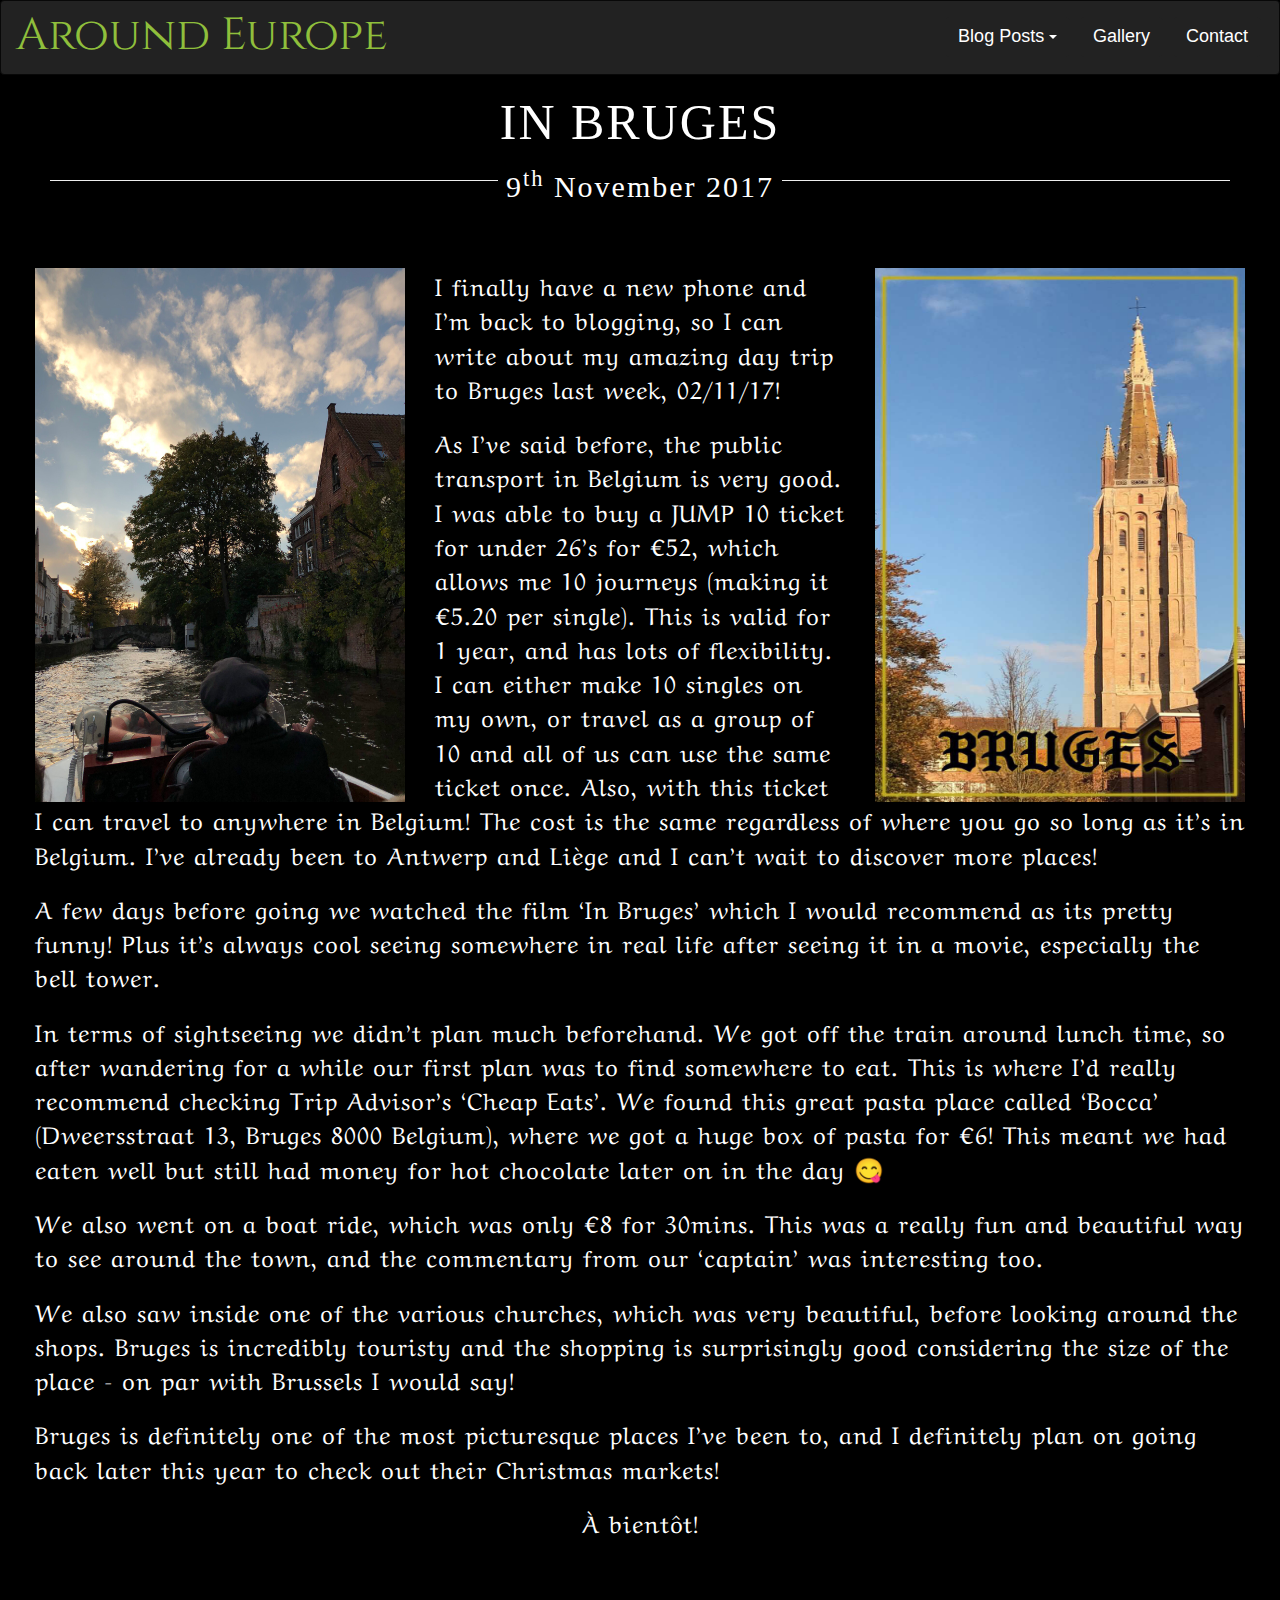
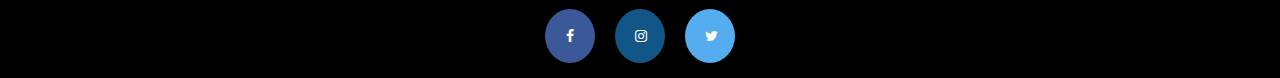
<file: Bruges.html>
<!DOCTYPE html>
<html>
<head>
    <title>AROUND EUROPE</title>
    <link href='css/bootstrap.min.css' rel='stylesheet'>
    <link rel="stylesheet" type="text/css" href="css/index.css">
    <link href="https://fonts.googleapis.com/css?family=Cinzel:400,700" rel="stylesheet">
    <link href="https://fonts.googleapis.com/css?family=Aref+Ruqaa" rel="stylesheet">
    <link rel="stylesheet" href="https://cdnjs.cloudflare.com/ajax/libs/font-awesome/4.7.0/css/font-awesome.min.css">
</head>
    <body>
        <header>
            <nav class="navbar navbar-inverse">
                <a class="navbar-brand" href="index.html">Around Europe</a>
                <div class="navbar-right-items">
                    <span class="dropdown">
                        <button class="btn btn-default navbar-btn" data-toggle="dropdown">
                            Blog Posts <span class="caret"></span>
                        </button>
                        <ul class="dropdown-menu">
                            <li><a class="dropdown-item" href="Madrid.html">Madrid</a></li>
                            <li><a class="dropdown-item" href="Berlin.html">Berlin</a></li>
                            <li><a class="dropdown-item" href="Strasbourg.html">Strasbourg</a></li>
                            <li><a class="dropdown-item" href="Bulgaria.html">Bulgaria</a></li>
                            <li><a class="dropdown-item" href="Day100.html">Day 100</a></li>
                            <li><a class="dropdown-item" href="Bruges.html">Bruges</a></li>
                            <li><a class="dropdown-item" href="Liege.html">Liege</a></li>
                            <li><a class="dropdown-item" href="FreshersWeek.html">Freshers Week</a></li>
                        </ul>
                    </span>
                    <span>
                        <button class="btn btn-default navbar-btn">
                            <a href="Gallery.html">Gallery</a>
                        </button>
                        <button class="btn btn-default navbar-btn" id="contactButton">
                            <a href="#">Contact</a>
                        </button>
                    </span>
                </div>
            </nav>
        </header>

    <h1 class="blog-title">IN BRUGES</h1>
    <hr class="left-line"><hr class="right-line">
    <h2 class="blog-date">9<sup>th</sup> November 2017</h2>
    <div class="blog-text">
            <p class="blog-paragraph">
                <img src="img/img-bruges/img_0097.jpg" class="float-right" width="400" height="534">
                <img src="img/img-bruges/img_0079.jpg" class="float-left" width="400" height="534">
                I finally have a new phone and I’m back to blogging, so I can write about my amazing day trip to Bruges
                last week, 02/11/17!
            </p>
            <p class="blog-paragraph">
                As I’ve said before, the public transport in Belgium is very good. I was able to buy a JUMP 10 ticket
                for under 26’s for €52, which allows me 10 journeys (making it €5.20 per single). This is valid for 1 year,
                and has lots of flexibility. I can either make 10 singles on my own, or travel as a group of 10 and all of us
                can use the same ticket once. Also, with this ticket I can travel to anywhere in Belgium! The cost is the same
                regardless of where you go so long as it’s in Belgium. I’ve already been to Antwerp and Liège and I can’t wait
                to discover more places!
            </p>
            <p class="blog-paragraph">
                A few days before going we watched the film ‘In Bruges’ which I would recommend as its pretty funny! Plus
                it’s always cool seeing somewhere in real life after seeing it in a movie, especially the bell tower.
            </p>
            <p class="blog-paragraph">
                In terms of sightseeing we didn’t plan much beforehand. We got off the train around lunch time, so after
                wandering for a while our first plan was to find somewhere to eat. This is where I’d really recommend checking
                Trip Advisor’s ‘Cheap Eats’. We found this great pasta place called ‘Bocca’ (Dweersstraat 13, Bruges 8000 Belgium),
                where we got a huge box of pasta for €6! This meant we had eaten well but still had money for hot chocolate later
                on in the day 😋 
            </p>
            <p class="blog-paragraph">
                We also went on a boat ride, which was only €8 for 30mins. This was a really fun and beautiful way to see around
                the town, and the commentary from our ‘captain’ was interesting too.
            </p>
            <p class="blog-paragraph">
                We also saw inside one of the various churches, which was very beautiful, before looking around the shops.
                Bruges is incredibly touristy and the shopping is surprisingly good considering the size of the place - on
                par with Brussels I would say!
            </p>
            <p class="blog-paragraph">
                Bruges is definitely one of the most picturesque places I’ve been to, and I definitely plan on going back
                later this year to check out their Christmas markets! 
            </p>
            <p class="blog-paragraph signature">
                À bientôt!
            </p>
        </div>

        <div class="contact">
            <a href="https://www.facebook.com/miriam.scott.35" class="fa fa-facebook" target="_blank"></a>
            <a href="https://www.instagram.com/m1riam97/?hl=en" class="fa fa-instagram" target="_blank"></a>
            <a href="#" class="fa fa-twitter"></a>
        </div>

    <script src="https://code.jquery.com/jquery-3.3.1.min.js"
        integrity="sha256-FgpCb/KJQlLNfOu91ta32o/NMZxltwRo8QtmkMRdAu8="
        crossorigin="anonymous">
    </script>
    <script src="js/bootstrap.min.js"></script>
    <script src="js/around-europe.js"></script>
</body>
</html>
</file>
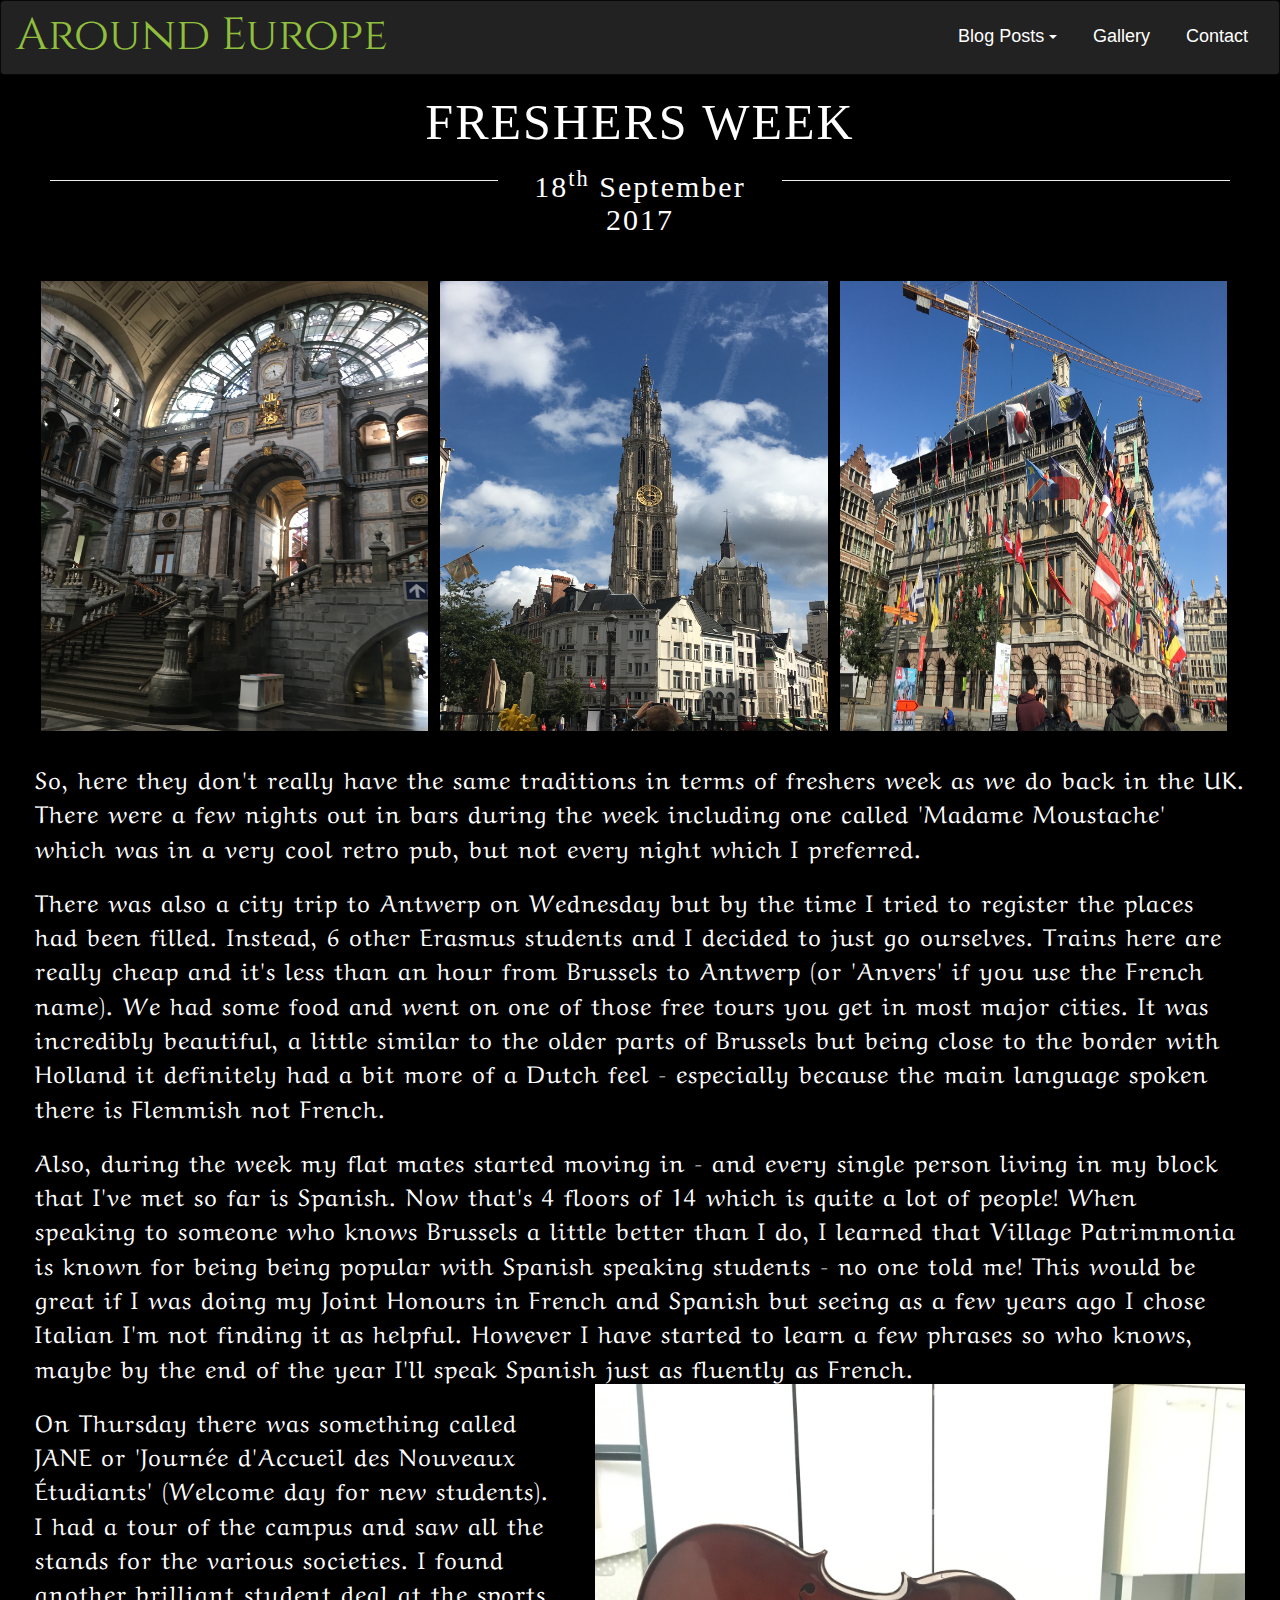
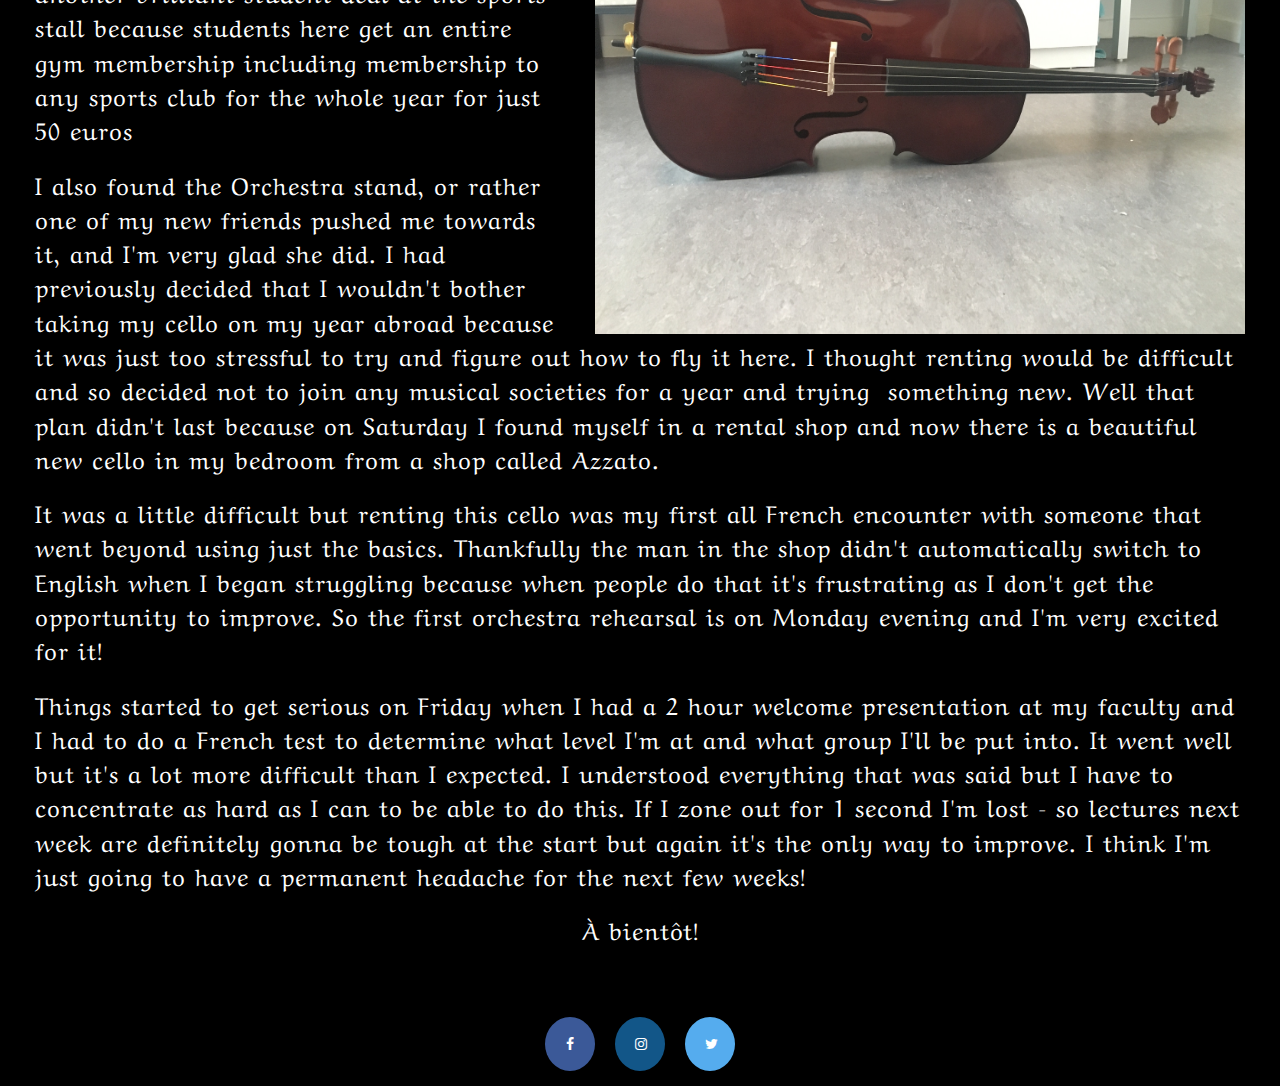
<file: FreshersWeek.html>
<!DOCTYPE html>
<html>
<head>
    <title>AROUND EUROPE</title>
    <link href='css/bootstrap.min.css' rel='stylesheet'>
    <link rel="stylesheet" type="text/css" href="css/index.css">
    <link href="https://fonts.googleapis.com/css?family=Cinzel:400,700" rel="stylesheet">
    <link href="https://fonts.googleapis.com/css?family=Aref+Ruqaa" rel="stylesheet">
    <link rel="stylesheet" href="https://cdnjs.cloudflare.com/ajax/libs/font-awesome/4.7.0/css/font-awesome.min.css">
</head>
<body>
    <header>
        <nav class="navbar navbar-inverse">
            <a class="navbar-brand" href="index.html">Around Europe</a>
            <div class="navbar-right-items">
                <span class="dropdown">
                    <button class="btn btn-default navbar-btn" data-toggle="dropdown">
                        Blog Posts <span class="caret"></span>
                    </button>
                    <ul class="dropdown-menu">
                        <li><a class="dropdown-item" href="Madrid.html">Madrid</a></li>
                        <li><a class="dropdown-item" href="Berlin.html">Berlin</a></li>
                        <li><a class="dropdown-item" href="Strasbourg.html">Strasbourg</a></li>
                        <li><a class="dropdown-item" href="Bulgaria.html">Bulgaria</a></li>
                        <li><a class="dropdown-item" href="Day100.html">Day 100</a></li>
                        <li><a class="dropdown-item" href="Bruges.html">Bruges</a></li>
                        <li><a class="dropdown-item" href="Liege.html">Liege</a></li>
                        <li><a class="dropdown-item" href="FreshersWeek.html">Freshers Week</a></li>
                    </ul>
                </span>
                <span>
                    <button class="btn btn-default navbar-btn">
                        <a href="Gallery.html">Gallery</a>
                    </button>
                    <button class="btn btn-default navbar-btn" id="contactButton">
                        <a href="#">Contact</a>
                    </button>
                </span>
            </div>
        </nav>
    </header>

    <h1 class="blog-title">FRESHERS WEEK</h1>
    <hr class="left-line"><hr class="right-line">
    <h2 class="blog-date">18<sup>th</sup> September 2017</h2>
    <div class="blog-text">

        <div class="img-container-row-of-three">
            <img src="img/img-freshersweek/img_2712-1.jpg">
            <img src="img/img-freshersweek/img_2703.jpg">
            <img src="img/img-freshersweek/img_2695-1.jpg">
        </div>

        <p class="blog-paragraph">
            So, here they don't really have the same traditions in terms of freshers week as we do back in the UK.
            There were a few nights out in bars during the week including one called 'Madame Moustache' which was in
            a very cool retro pub, but not every night which I preferred.
        </p>
        <p class="blog-paragraph">
            There was also a city trip to Antwerp on Wednesday but by the time I tried to register the places had been
            filled. Instead, 6 other Erasmus students and I decided to just go ourselves. Trains here are really cheap
            and it's less than an hour from Brussels to Antwerp (or 'Anvers' if you use the French name). We had some
            food and went on one of those free tours you get in most major cities. It was incredibly beautiful, a
            little similar to the older parts of Brussels but being close to the border with Holland it definitely
            had a bit more of a Dutch feel - especially because the main language spoken there is Flemmish not French.
        </p>
        <p class="blog-paragraph">
            Also, during the week my flat mates started moving in - and every single person living in my block that I've
            met so far is Spanish. Now that's 4 floors of 14 which is quite a lot of people! When speaking to someone who
            knows Brussels a little better than I do, I learned that Village Patrimmonia is known for being being popular
            with Spanish speaking students - no one told me! This would be great if I was doing my Joint Honours in French
            and Spanish but seeing as a few years ago I chose Italian I'm not finding it as helpful. However I have started
            to learn a few phrases so who knows, maybe by the end of the year I'll speak Spanish just as fluently as French.

            <img src="img/img-freshersweek/img_2771.jpg" class="float-right" width="680" height="550">

        </p>
        <p class="blog-paragraph">
            On Thursday there was something called JANE or 'Journée d'Accueil des Nouveaux Étudiants' (Welcome day for
            new students). I had a tour of the campus and saw all the stands for the various societies. I found another
            brilliant student deal at the sports stall because students here get an entire gym membership including
            membership to any sports club for the whole year for just 50 euros
        </p>
        <p class="blog-paragraph">
            I also found the Orchestra stand, or rather one of my new friends pushed me towards it, and I'm very glad she
            did. I had previously decided that I wouldn't bother taking my cello on my year abroad because it was just too
            stressful to try and figure out how to fly it here. I thought renting would be difficult and so decided not to
            join any musical societies for a year and trying  something new. Well that plan didn't last because on Saturday
            I found myself in a rental shop and now there is a beautiful new cello in my bedroom from a shop called Azzato.
        </p>
        <p class="blog-paragraph">
            It was a little difficult but renting this cello was my first all French encounter with someone that went beyond
            using just the basics. Thankfully the man in the shop didn't automatically switch to English when I began struggling
            because when people do that it's frustrating as I don't get the opportunity to improve. So the first orchestra
            rehearsal is on Monday evening and I'm very excited for it!
        </p>
        <p class="blog-paragraph">
            Things started to get serious on Friday when I had a 2 hour welcome presentation at my faculty and I had to do a
            French test to determine what level I'm at and what group I'll be put into. It went well but it's a lot more difficult
            than I expected. I understood everything that was said but I have to concentrate as hard as I can to be able to do this.
            If I zone out for 1 second I'm lost - so lectures next week are definitely gonna be tough at the start but again it's
            the only way to improve. I think I'm just going to have a permanent headache for the next few weeks!
        </p>
        <p class="blog-paragraph signature">
            À bientôt!
        </p>
    </div>

    <div class="contact">
        <a href="https://www.facebook.com/miriam.scott.35" class="fa fa-facebook" target="_blank"></a>
        <a href="https://www.instagram.com/m1riam97/?hl=en" class="fa fa-instagram" target="_blank"></a>
        <a href="#" class="fa fa-twitter"></a>
    </div>

    <script src="https://code.jquery.com/jquery-3.3.1.min.js"
        integrity="sha256-FgpCb/KJQlLNfOu91ta32o/NMZxltwRo8QtmkMRdAu8="
        crossorigin="anonymous">
    </script>
    <script src="js/bootstrap.min.js"></script>
    <script src="js/around-europe.js"></script>
</body>
</html>
</file>
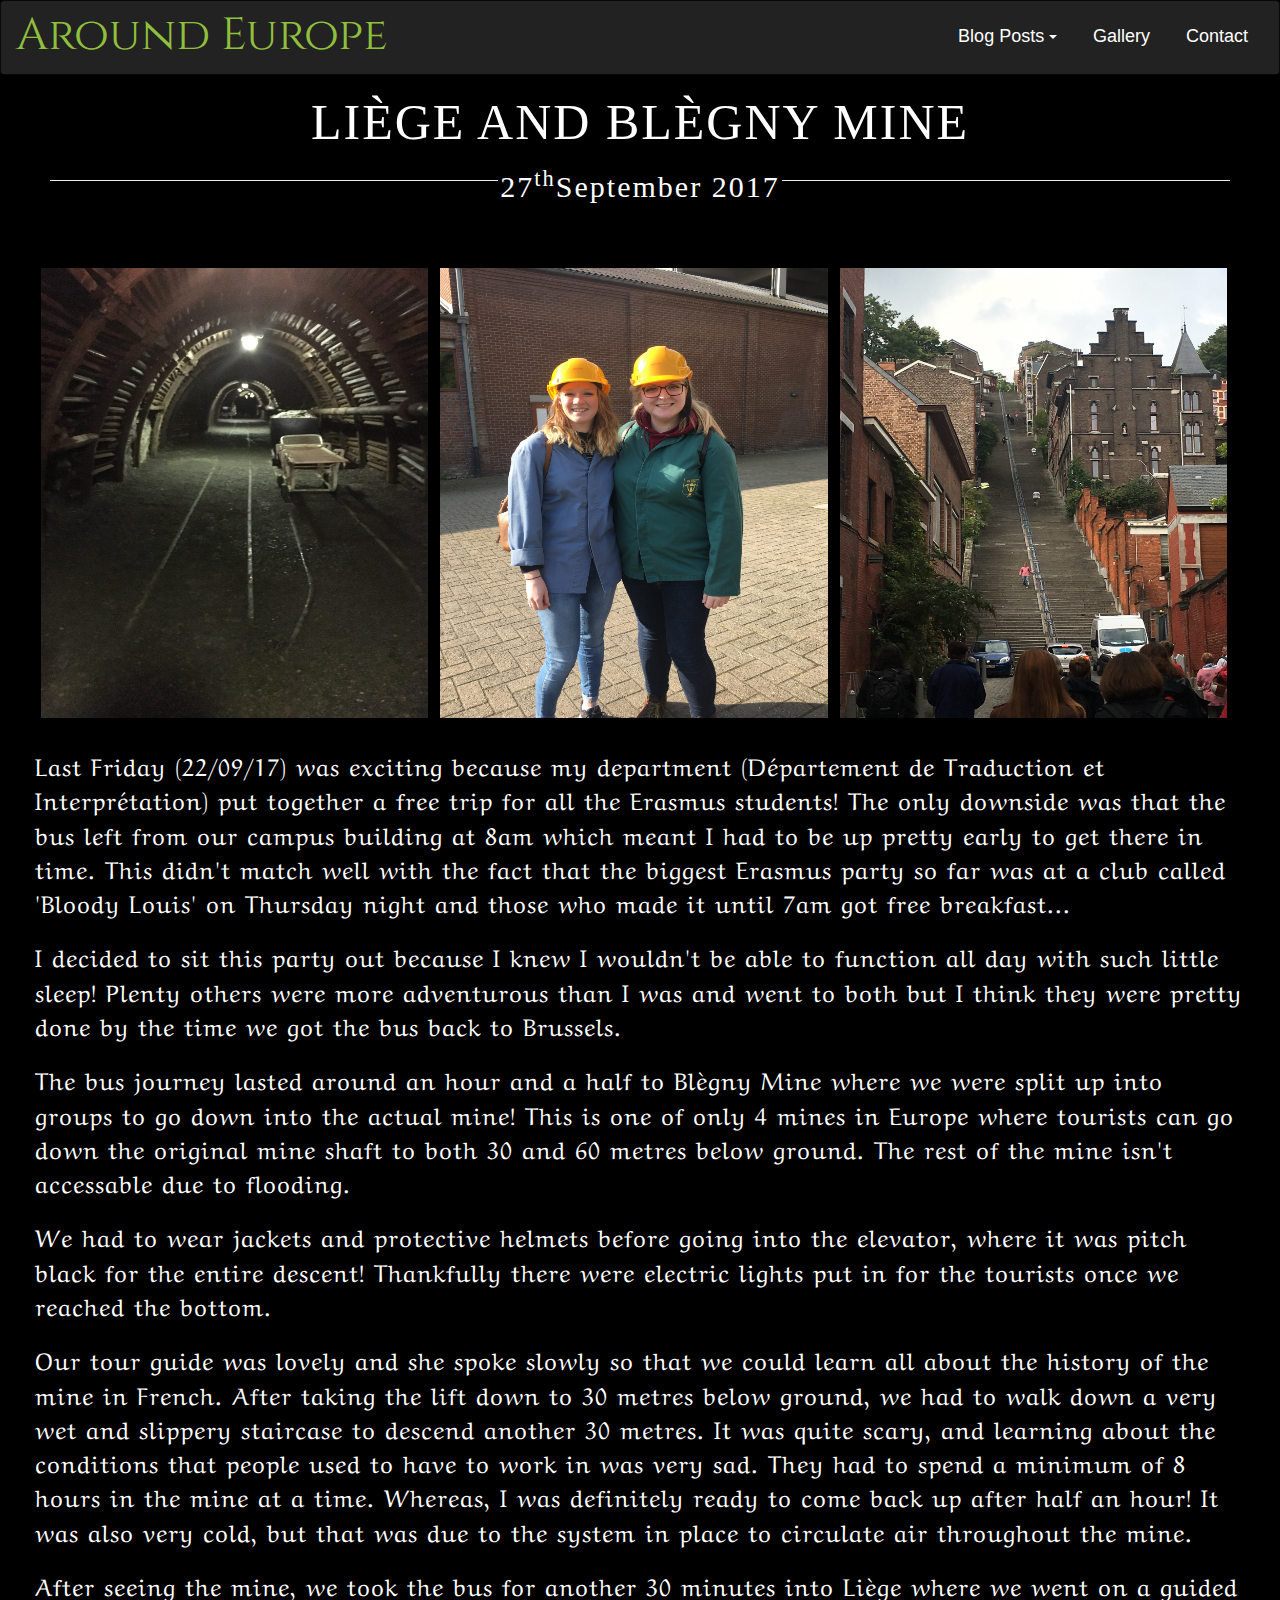
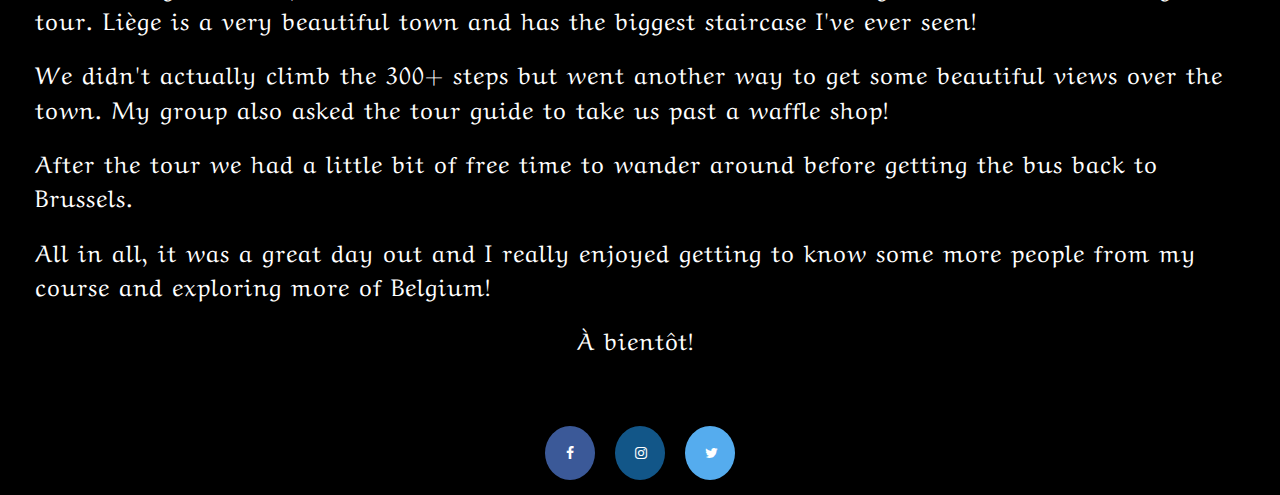
<file: Liege.html>
<!DOCTYPE html>
<html>
<head>
    <title>AROUND EUROPE</title>
    <link href='css/bootstrap.min.css' rel='stylesheet'>
    <link rel="stylesheet" type="text/css" href="css/index.css">
    <link href="https://fonts.googleapis.com/css?family=Cinzel:400,700" rel="stylesheet">
    <link href="https://fonts.googleapis.com/css?family=Aref+Ruqaa" rel="stylesheet">
    <link rel="stylesheet" href="https://cdnjs.cloudflare.com/ajax/libs/font-awesome/4.7.0/css/font-awesome.min.css">
</head>
<body>
    <header>
        <nav class="navbar navbar-inverse">
            <a class="navbar-brand" href="index.html">Around Europe</a>
            <div class="navbar-right-items">
                <span class="dropdown">
                    <button class="btn btn-default navbar-btn" data-toggle="dropdown">
                        Blog Posts <span class="caret"></span>
                    </button>
                    <ul class="dropdown-menu">
                        <li><a class="dropdown-item" href="Madrid.html">Madrid</a></li>
                        <li><a class="dropdown-item" href="Berlin.html">Berlin</a></li>
                        <li><a class="dropdown-item" href="Strasbourg.html">Strasbourg</a></li>
                        <li><a class="dropdown-item" href="Bulgaria.html">Bulgaria</a></li>
                        <li><a class="dropdown-item" href="Day100.html">Day 100</a></li>
                        <li><a class="dropdown-item" href="Bruges.html">Bruges</a></li>
                        <li><a class="dropdown-item" href="Liege.html">Liege</a></li>
                        <li><a class="dropdown-item" href="FreshersWeek.html">Freshers Week</a></li>
                    </ul>
                </span>
                <span>
                    <button class="btn btn-default navbar-btn">
                        <a href="Gallery.html">Gallery</a>
                    </button>
                    <button class="btn btn-default navbar-btn" id="contactButton">
                        <a href="#">Contact</a>
                    </button>
                </span>
            </div>
        </nav>
    </header>

    <h1 class="blog-title">LIÈGE AND BLÈGNY MINE</h1>
    <hr class="left-line"><hr class="right-line">
    <h2 class="blog-date">27<sup>th</sup>September 2017</h2>
    <div class="blog-text">
        <p class="blog-paragraph">
            <div class="img-container-row-of-three">
                <img src="img/img-liege/img_2796.jpg">
                <img src="img/img-liege/img_2794.jpg">
                <img src="img/img-liege/img_2812.jpg">
            </div>

            <p class="blog-paragraph">
                Last Friday (22/09/17) was exciting because my department (Département de Traduction et Interprétation) put
                together a free trip for all the Erasmus students! The only downside was that the bus left from our campus
                building at 8am which meant I had to be up pretty early to get there in time. This didn't match well with
                the fact that the biggest Erasmus party so far was at a club called 'Bloody Louis' on Thursday night and
                those who made it until 7am got free breakfast...
            </p>
            <p class="blog-paragraph">
                I decided to sit this party out because I knew I wouldn't be able to function all day with such little sleep!
                Plenty others were more adventurous than I was and went to both but I think they were pretty done by the time
                we got the bus back to Brussels.
            </p>
            <p class="blog-paragraph">
                The bus journey lasted around an hour and a half to Blègny Mine where we were split up into groups to go down
                into the actual mine! This is one of only 4 mines in Europe where tourists can go down the original mine shaft
                to both 30 and 60 metres below ground. The rest of the mine isn't accessable due to flooding. 
            </p>
            <p class="blog-paragraph">
                We had to wear jackets and protective helmets before going into the elevator, where it was pitch black for
                the entire descent! Thankfully there were electric lights put in for the tourists once we reached the bottom.
            </p>
            <p class="blog-paragraph">
                Our tour guide was lovely and she spoke slowly so that we could learn all about the history of the mine in French.
                After taking the lift down to 30 metres below ground, we had to walk down a very wet and slippery staircase to
                descend another 30 metres. It was quite scary, and learning about the conditions that people used to have to work
                in was very sad. They had to spend a minimum of 8 hours in the mine at a time. Whereas, I was definitely ready to
                come back up after half an hour! It was also very cold, but that was due to the system in place to circulate air
                throughout the mine. 
            </p>
            <p class="blog-paragraph">
                After seeing the mine, we took the bus for another 30 minutes into Liège where we went on a guided tour. Liège is a
                very beautiful town and has the biggest staircase I've ever seen! 
            </p>
            <p class="blog-paragraph">
                We didn't actually climb the 300+ steps but went another way to get some beautiful views over the town. My group
                also asked the tour guide to take us past a waffle shop!
            </p>
            <p class="blog-paragraph">
                After the tour we had a little bit of free time to wander around before getting the bus back to Brussels. 
            </p>
            <p class="blog-paragraph">
                All in all, it was a great day out and I really enjoyed getting to know some more people from my course and
                exploring more of Belgium!
            </p>
            <p class="blog-paragraph signature">
                À bientôt! 
            </p>
        </div>

        <div class="contact">
            <a href="https://www.facebook.com/miriam.scott.35" class="fa fa-facebook" target="_blank"></a>
            <a href="https://www.instagram.com/m1riam97/?hl=en" class="fa fa-instagram" target="_blank"></a>
            <a href="#" class="fa fa-twitter"></a>
        </div>

        <script src="https://code.jquery.com/jquery-3.3.1.min.js"
            integrity="sha256-FgpCb/KJQlLNfOu91ta32o/NMZxltwRo8QtmkMRdAu8="
            crossorigin="anonymous">
        </script>
        <script src="js/bootstrap.min.js"></script>
        <script src="js/around-europe.js"></script>
    </body>
</html>
</file>
<file: css/index.css>
.navbar-right-items {
    float: right;
    margin-right: 15px;
    margin-top: 8px;
}

.navbar-btn {
    margin-right: 3px;
    margin-left: 3px;
    font-size: 18px;
    color: white;
    background-color: #222;
    border-color: #222;
}

.navbar.navbar-inverse .navbar-brand {
    font-size: 45px;
    font-family: 'Cinzel', cursive;
    color: #8fbf3c;
    margin-top: 10px;
}

.navbar-inverse {
    height: 75px;
    margin-bottom: 0px;  Overwrite bootstraps margin
}

a {
    color: white;
}

a:hover {
    color: white;
    text-decoration: none;
}

a:focus {
    color: white;
    text-decoration: none;
}

.btn-default:hover {
    background-color: #8fbf3c;
    border-color: #222;
    color: white;
}

.btn-default:focus {
    background-color: initial;
    outline: none;
    color: white;
}

.btn-default:active {
    background-color: initial;
    outline: none;
    color: white;
}

.open>.dropdown-menu {
    top: 45px;
    width: 150px;
    min-width: unset;
    font-size: 16px;
}

.dropdown-menu>li>a {
    padding: 6px 18px;
}

body {
    background: black;
    color: white;
}

.leaves {
    background-image: url("../img/background.jpg");
    background-size: cover;
    opacity: 0.8;
    width: 100%;
}

.profile-and-title {
    position: relative;
    top: 65px;

}

.profile {
    margin: 0 auto;
    display: block;
    border: 10px solid black;
}

.title-container {
    position: relative;
    bottom: 66px;
    text-align: center;
    color: white;
}

.main-title {
    font-family: 'Cinzel';
    font-size: 80px;
    background-color: black;
    color: white;
    padding: 0 12px;
}

.tagline {
    font-family: 'Montserrat';
    font-size: 36px;
    position: relative;
    bottom: 22px;
    background-color: black;
    color: white;
    padding:0 8px;
}

.about {
    margin: auto;
    width: 65%;
    text-align: center;
}

.about-text {
    font-size: 18px;
    font-family: 'Montserrat';
    letter-spacing: 2px;
    text-transform: uppercase;
    background-color: black;
    color: white;
    line-height: 3;
    padding-top: 6px;
    padding-bottom: 6px;
}

.blog-title {
    text-align: center;
    font-size: 50px;
    font-family: Montserrat;
    letter-spacing: 2px;
}

.blog-date {
    font-size: 30px;
    font-family: Montserrat;
    letter-spacing: 2px;
    text-align: center;
}

.left-line {
    float: left;
    width: 35%;
    margin-left: 50px;
}

.right-line {
    float: right;
    width: 35%;
    margin-right: 50px;
}

.float-left {
    float: left;
    padding-right: 30px;
}

.float-right {
    float: right;
    padding-left: 30px;
}

.blog-text {
    font-size: 24px;
    padding: 35px;
    font-family: 'Aref Ruqaa', serif;
    letter-spacing: 1px;
}

.blog-paragraph {
    margin: 20px 0;
}

.img-container-row-of-three img {
    padding: 0 6px;
    width: 33%;
    float: left;
    height: 450px;
    margin-bottom: 30px;
}

.img-container-row-of-four img {
    padding: 0 6px;
    width: 25%;
    float: left;
    height: 450px;
    margin-bottom: 10px;
}

.signature {
    text-align: center;
}

.contact {
    text-align: center;
    margin: 15px 0;
}

.fa {
  padding: 20px;
  font-size: 30px;
  width: 50px;
  text-align: center;
  text-decoration: none;
  margin: 0 8px;
  border-radius: 50%;
}

.fa:hover {
    opacity: 0.7;
}

.fa-facebook {
  background: #3B5998;
  color: white;
}

.fa-twitter {
  background: #55ACEE;
  color: white;
}

.fa-instagram {
  background: #125688;
  color: white;
}

.gallery-hr {
    margin:20px 30px 40px 30px;
}
</file>
